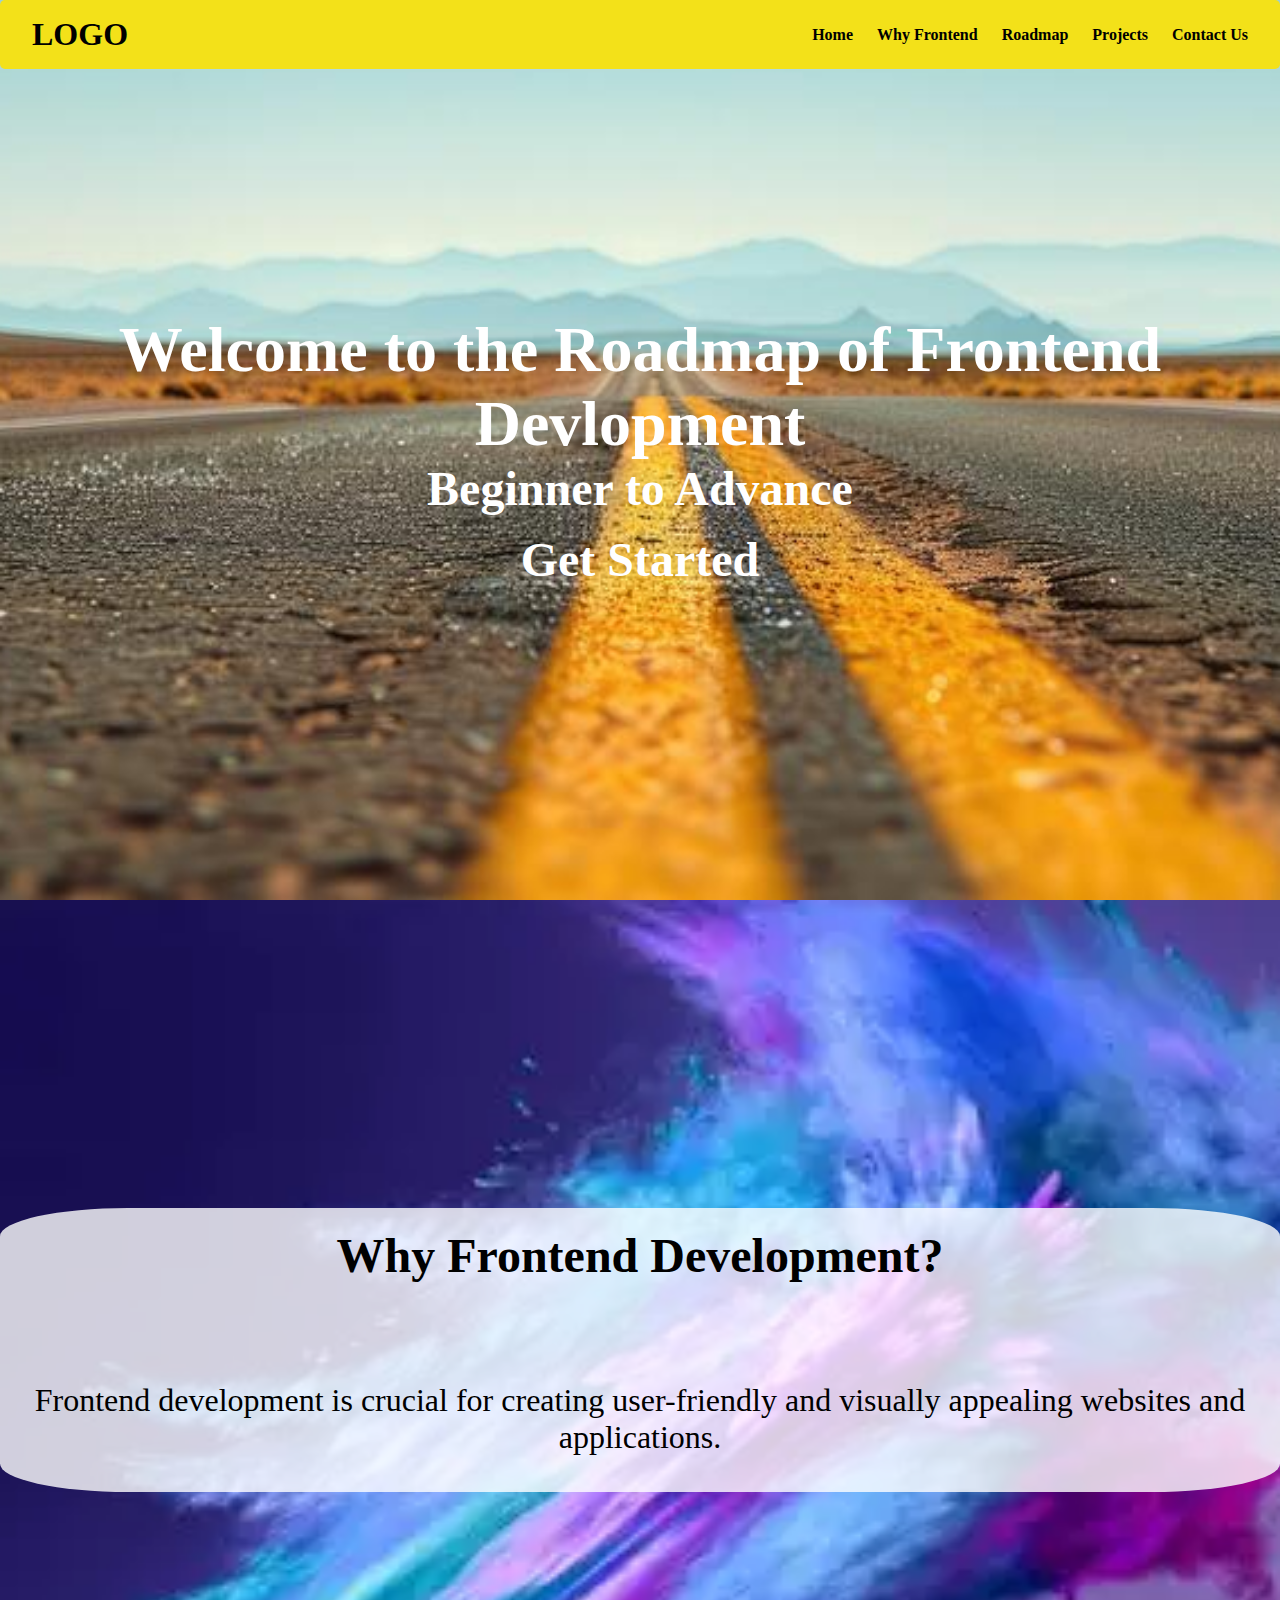
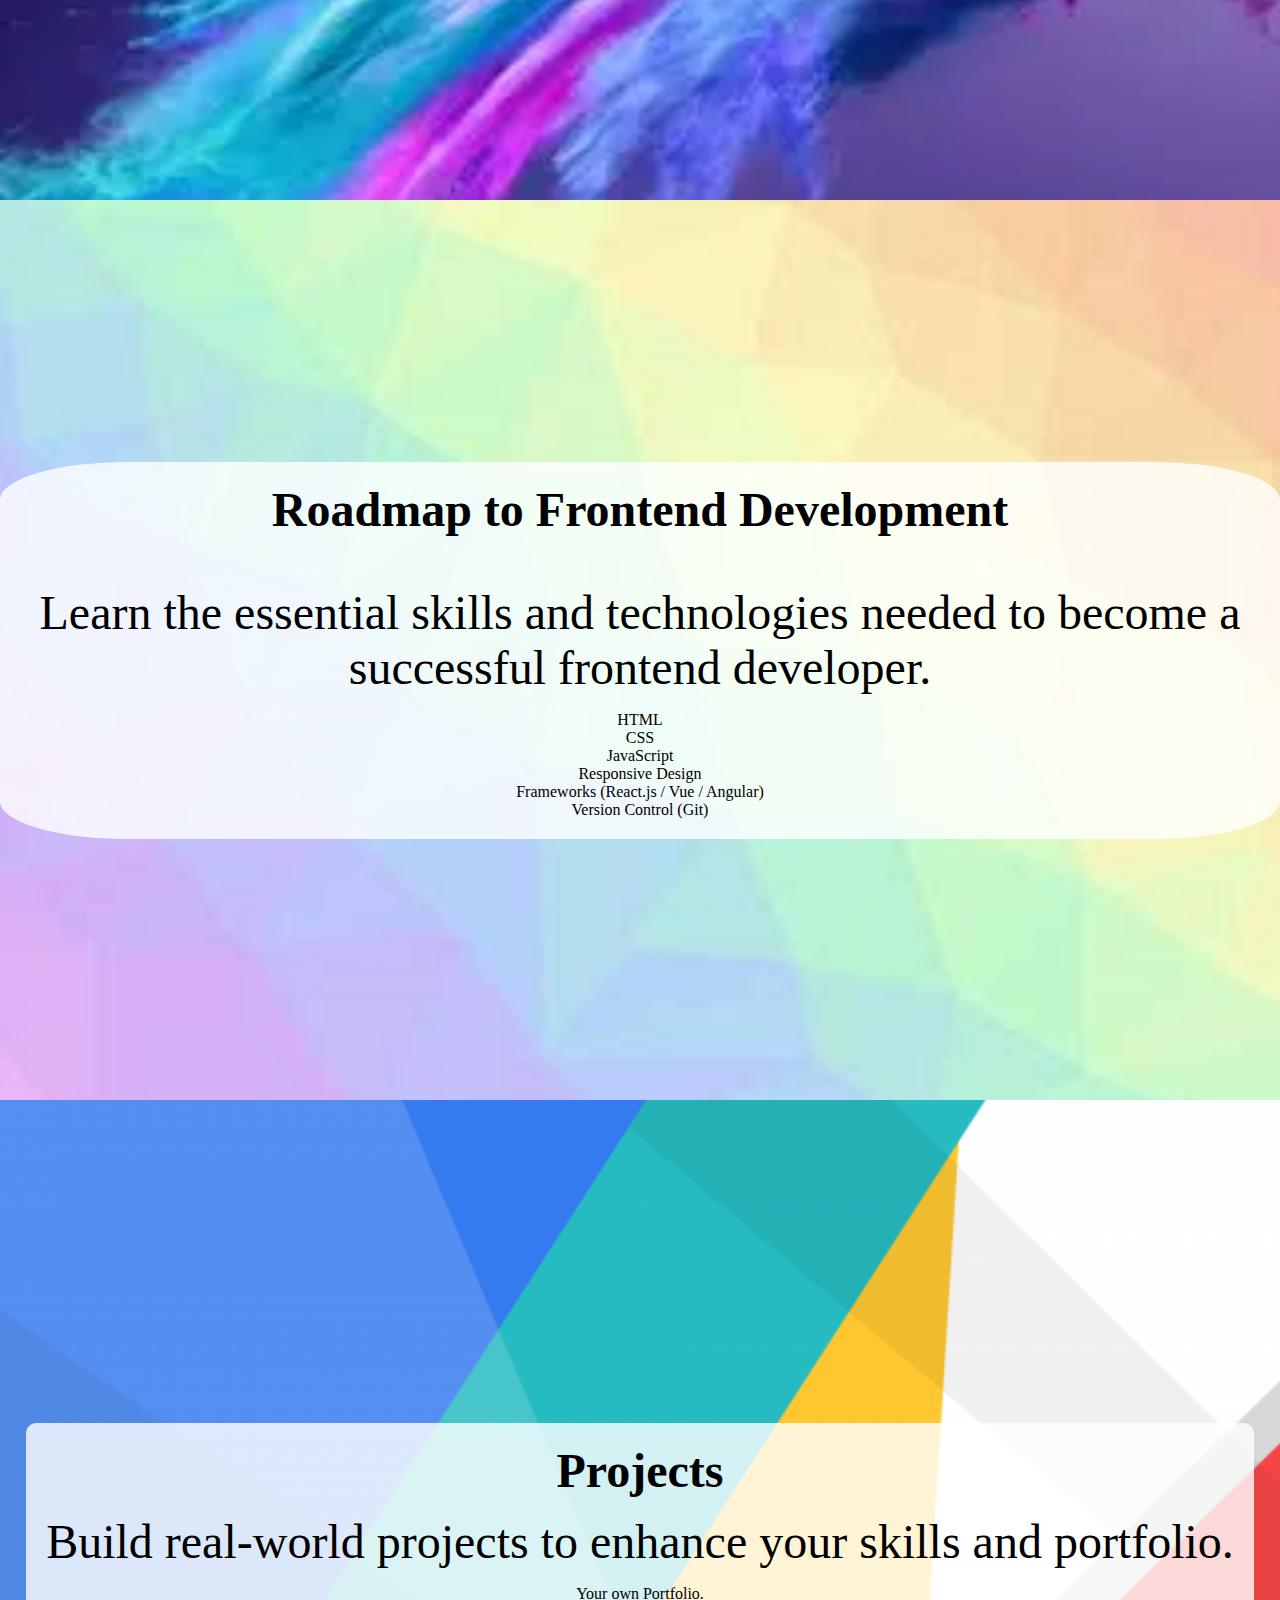
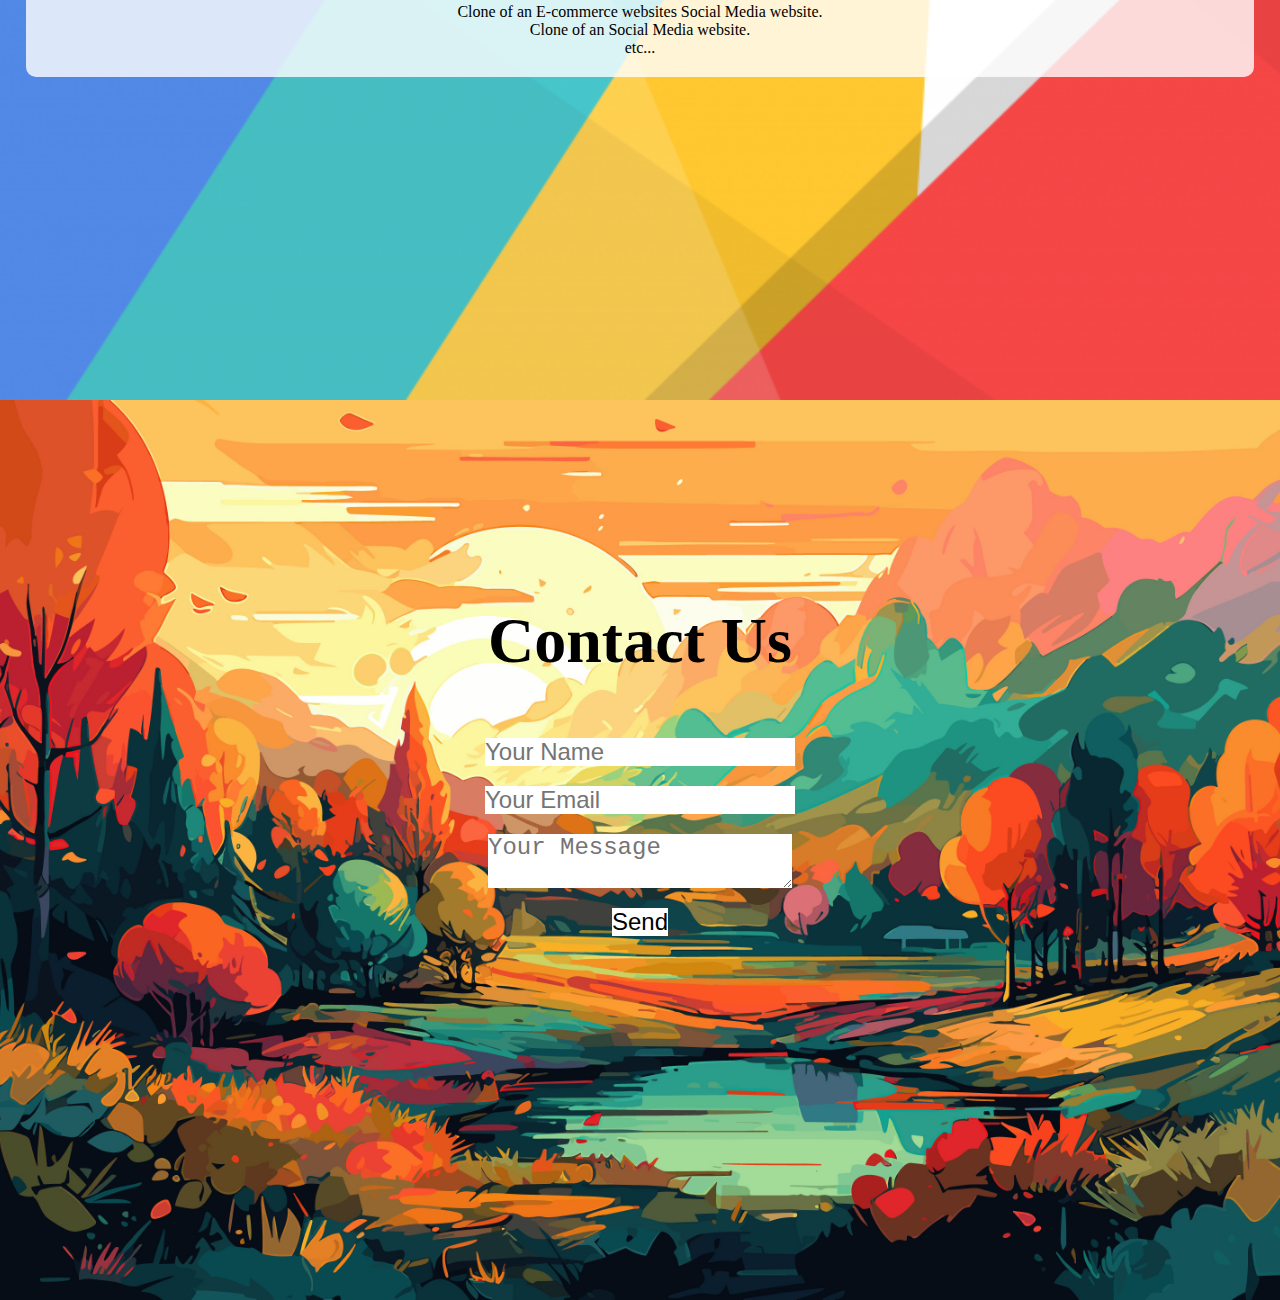
<file: Level 1/Task 2/Landing Page/index.html>
<!DOCTYPE html>
<html lang="en">
<head>
  <meta charset="UTF-8">
  <meta name="viewport" content="width=device-width, initial-scale=1.0">
  <link rel="stylesheet" href="index.css">
  <title>Document</title>
</head>
<body>
  <header>
    <nav class="navbar">
      <div class="logo">LOGO</div>
      <ul class="nav-links" id="nav-links">
        <li><a href="#" class="nav-link">Home</a></li>
        <li><a href="#Why Frontend" class="nav-link" >Why Frontend</a></li>
        <li><a href="#Roadmap" class="nav-link">Roadmap</a></li>
        <li><a href="#Projects" class="nav-link">Projects</a></li>
        <li><a href="#Contact Us" class="nav-link">Contact Us</a></li>
      </ul>
      <div class="hamburger" id="hamburger">&#9776;</div>
    </nav>
  </header>
  <main>
    <!-- hero section -->
    <section  class="hero-section">
      <div class="hero-section-content">
        <h1 class="hero-section-heading">Welcome to the Roadmap of Frontend Devlopment</h1>
        <p class="hero-para">Beginner to Advance</p>
        <a href="#Why Frontend" class="hero-get-started ">Get Started</a>
      </div>
    </section>

    <!-- Why Frontend Section -->
    <section id="Why Frontend" class="why-frontend-section">
      <div class="why-frontend-content">
       <h2 class="Why-frontend-heading">Why Frontend Development?</h2>
       <p class="Why-frontend-para">Frontend development is crucial for creating user-friendly and visually appealing websites and applications.</p>
       </div>
    </section>

    <!-- Roadmap Section -->
    <section id="Roadmap" class="roadmap-section">
      <div class="roadmap-content">
       <h2>Roadmap to Frontend Development</h2>
       <p>Learn the essential skills and technologies needed to become a successful frontend developer.</p>
       <ul class="roadmap-list">
         <li>HTML</li>
         <li>CSS</li>
         <li>JavaScript</li>
         <li>Responsive Design</li>
         <li>Frameworks (React.js / Vue / Angular)</li>
         <li>Version Control (Git)</li>
       </ul>
      </div>
    </section>

    <!-- Projects Section -->
    <section id="Projects" class="projects-section">
      <div class="projects-content">
        <h2>Projects</h2>
        <p>Build real-world projects to enhance your skills and portfolio.</p>
       <div class="projects-container">
         <div class="project">Your own Portfolio.</div>
         <div class="project">Clone of an E-commerce websites Social Media website. </div>
         <div class="project">Clone of an Social Media website.</div>
         <div class="project">etc...</div>
       </div>
      </div>
    </section>

    <!-- Contact Us Section --> 
    <section id="Contact Us" class="contact-us-section">
      <div class="contact-us-content">
       <h2>Contact Us</h2>
       <form class="contact-form">
        <input type="text" placeholder="Your Name" required>
        <input class="email" type="email" placeholder="Your Email" required>
        <textarea placeholder="Your Message" required></textarea>
        <button type="submit">Send</button>
       </form>
      </div>
    </section>
    <article></article>
    <aside></aside>
  </main>
  <footer></footer>
  <script src="index.js"></script>
</body>
</html>
</file>
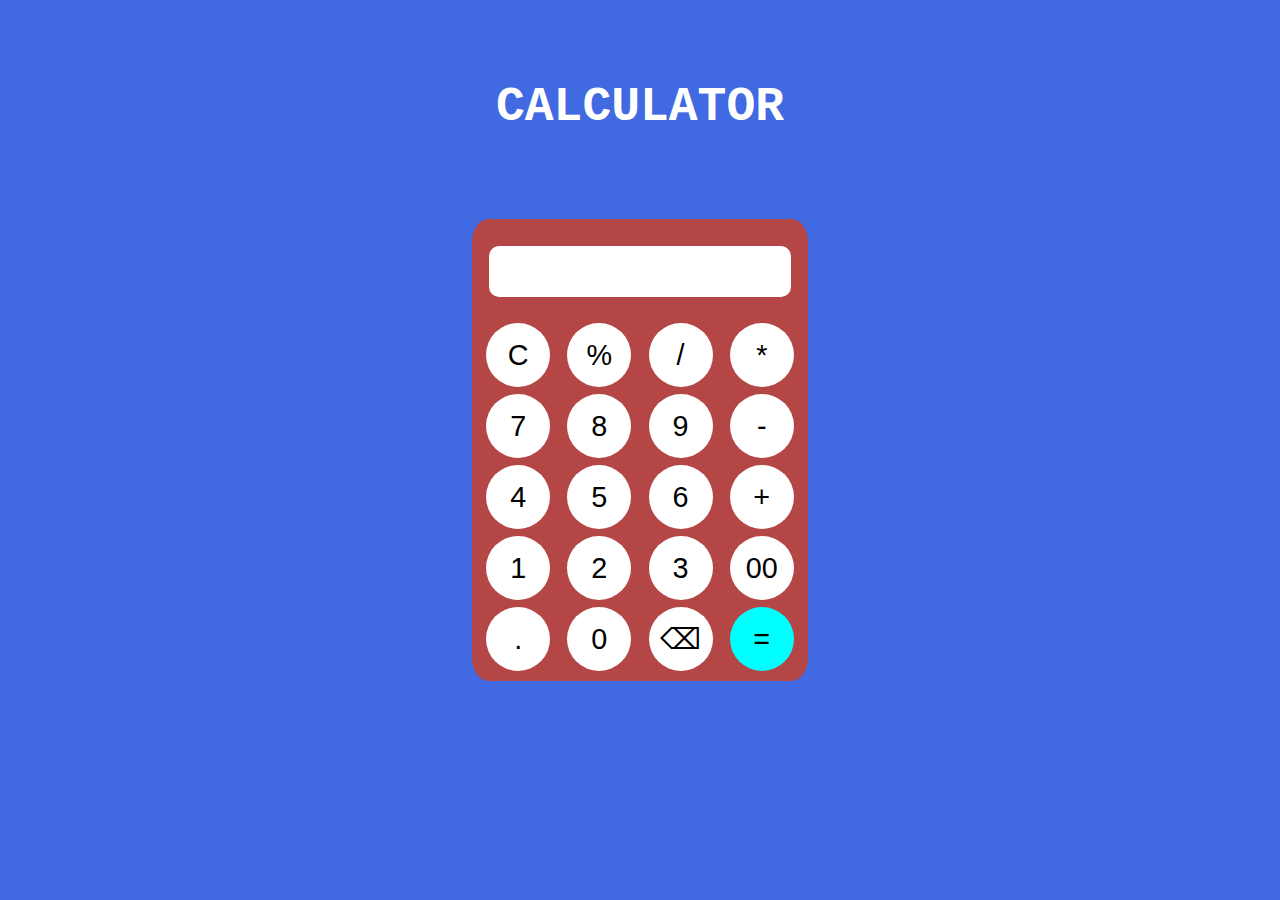
<file: Level 1/Task 3/Calculator/index.html>
<!DOCTYPE html>
<html lang="en">
  <head>
    <meta charset="UTF-8" />
    <meta name="viewport" content="width=device-width, initial-scale=1.0" />
    <link rel="stylesheet" href="index.css" />
    <title>Document</title>
  </head>
  <body>
    <header></header>
    <main>
      <section>
        <h1>CALCULATOR</h1>
        <div class="calculator-body">
          <input type="text" class="display" id="display" disabled />
          <div class="buttons">
            <button
              class="button"
              onclick="currentDisplay = ''; document.querySelector('#display').value = currentDisplay;"
            >
              C
            </button>
            <button
              class="button"
              onclick="currentDisplay += '%'; document.querySelector('#display').value = currentDisplay;"
            >
              %
            </button>
            <button
              class="button"
              onclick="currentDisplay += '/'; document.querySelector('#display').value = currentDisplay;"
            >
              /
            </button>
            <button
              class="button"
              onclick="currentDisplay += '*'; document.querySelector('#display').value = currentDisplay;"
            >
              *
            </button>
            <button
              class="button"
              onclick="currentDisplay += '7'; document.querySelector('#display').value = currentDisplay;"
            >
              7
            </button>
            <button
              class="button"
              onclick="currentDisplay += '8'; document.querySelector('#display').value = currentDisplay;"
            >
              8
            </button>
            <button
              class="button"
              onclick="currentDisplay += '9'; document.querySelector('#display').value = currentDisplay;"
            >
              9
            </button>
            <button
              class="button"
              onclick="currentDisplay += '-'; document.querySelector('#display').value = currentDisplay;"
            >
              -
            </button>
            <button
              class="button"
              onclick="currentDisplay += '4'; document.querySelector('#display').value = currentDisplay;"
            >
              4
            </button>
            <button
              class="button"
              onclick="currentDisplay += '5'; document.querySelector('#display').value = currentDisplay;"
            >
              5
            </button>
            <button
              class="button"
              onclick="currentDisplay += '6'; document.querySelector('#display').value = currentDisplay;"
            >
              6
            </button>
            <button
              class="button"
              onclick="currentDisplay += '+'; document.querySelector('#display').value = currentDisplay;"
            >
              +
            </button>
            <button
              class="button"
              onclick="currentDisplay += '1'; document.querySelector('#display').value = currentDisplay;"
            >
              1
            </button>
            <button
              class="button"
              onclick="currentDisplay 
          += '2'; document.querySelector('#display').value = currentDisplay;"
            >
              2
            </button>
            <button
              class="button"
              onclick="currentDisplay += '3'; document.querySelector('#display').value = currentDisplay;"
            >
              3
            </button>
            <button
              class="button"
              onclick="currentDisplay += '00'; document.querySelector('#display').value = currentDisplay;"
            >
              00
            </button>
            <button
              class="button"
              onclick="currentDisplay += '.'; document.querySelector('#display').value = currentDisplay;"
            >
              .
            </button>
            <button
              class="button"
              onclick="currentDisplay += '0'; document.querySelector('#display').value = currentDisplay;"
            >
              0
            </button>

            <button
              class="button"
              onclick="if(document.querySelector('#display').value){
            currentDisplay = currentDisplay.slice(0, -1);
            document.querySelector('#display').value = currentDisplay;  
          }"
            >
              ⌫
            </button>
            <button
              id="equals-to"
              onclick=" let result = eval(currentDisplay); currentDisplay=result; document.querySelector('#display').value = currentDisplay;"
            >
              =
            </button>
          </div>
        </div>
      </section>
      <article></article>
      <aside></aside>
    </main>
    <footer></footer>
    <script src="index.js"></script>
  </body>
</html>
</file>
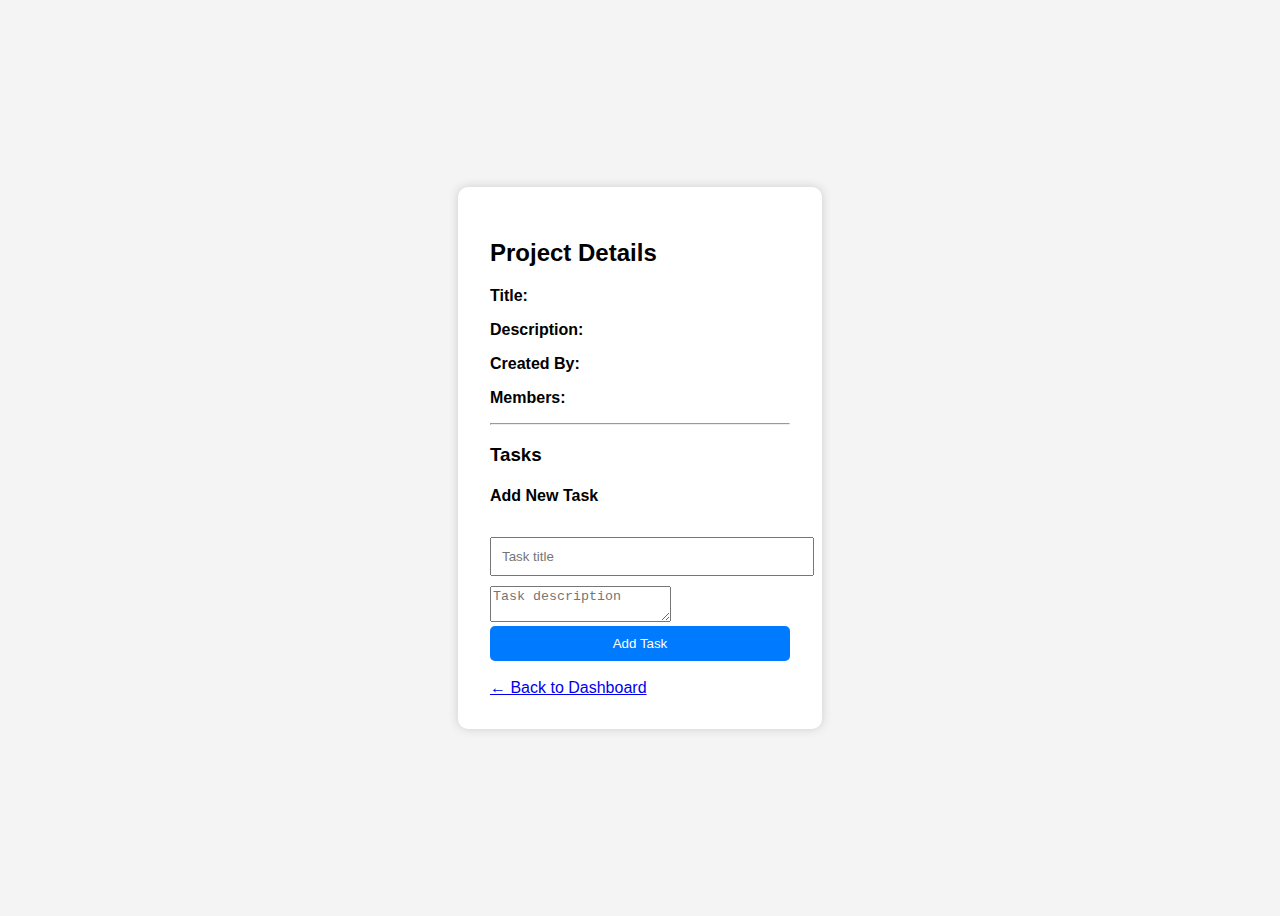
<file: Level 3/Task 2/Project Management Tool/index.html>
<!DOCTYPE html>
<html lang="en">
<head>
  <meta charset="UTF-8" />
  <title>Project Details</title>
  <link rel="stylesheet" href="styles.css" />
</head>
<body>
  <div class="container">
    <h2>Project Details</h2>
    <div id="projectDetails">
      <p><strong>Title:</strong> <span id="title"></span></p>
      <p><strong>Description:</strong> <span id="description"></span></p>
      <p><strong>Created By:</strong> <span id="createdBy"></span></p>
      <p><strong>Members:</strong></p>
      <ul id="membersList"></ul>
    </div>

    <hr />

    <h3>Tasks</h3>
    <ul id="taskList"></ul>

    <h4>Add New Task</h4>
    <form id="taskForm">
      <input type="text" id="taskTitle" placeholder="Task title" required />
      <textarea id="taskDescription" placeholder="Task description" required></textarea>
      <button type="submit">Add Task</button>
    </form>

    <br />
    <a href="dashboard.html">← Back to Dashboard</a>
  </div>

  <script src="script.js"></script>
</body>
</html>
</file>
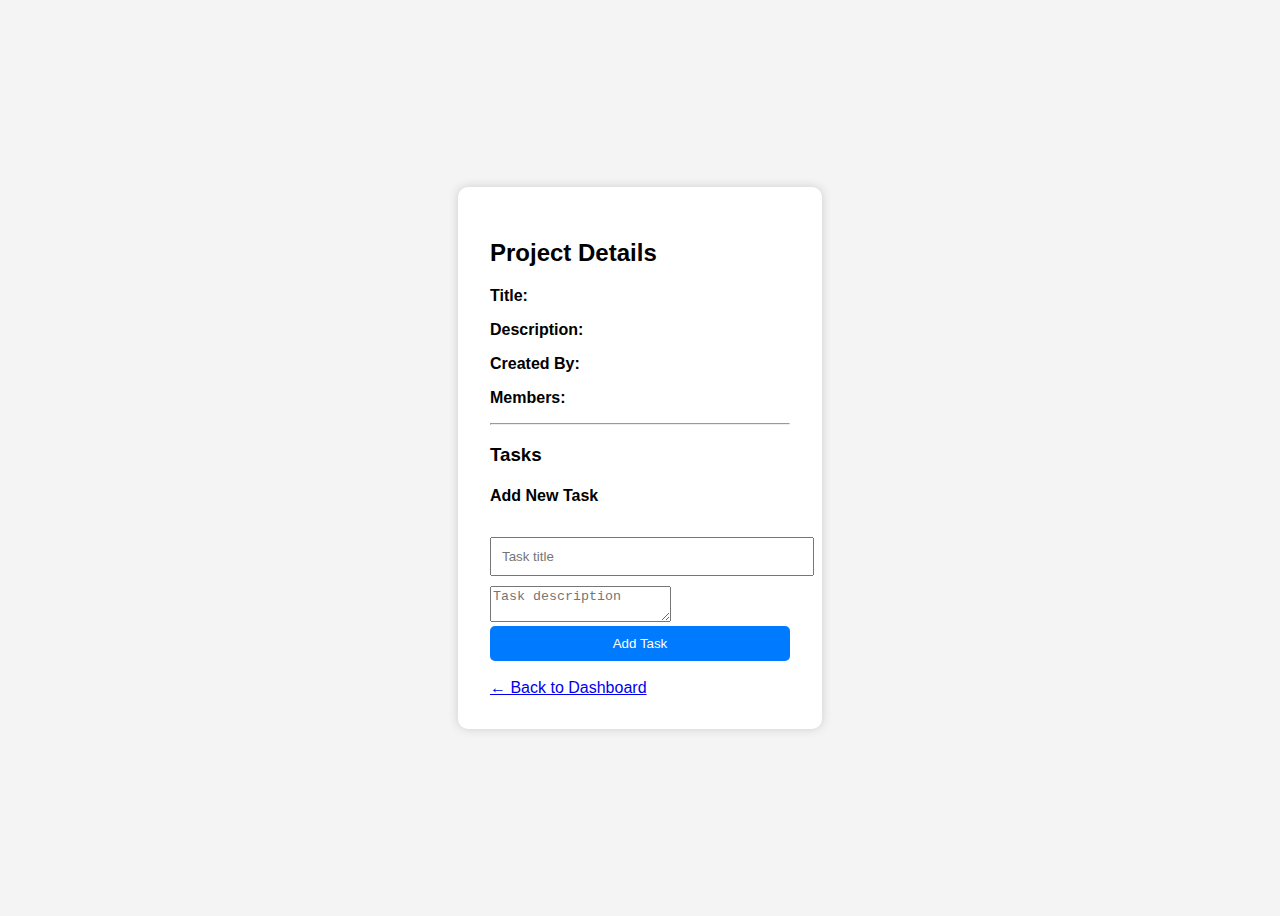
<file: Level 3/Task 2/Project Management Tool/dashboard.html>
<!DOCTYPE html>
<html lang="en">
<head>
  <meta charset="UTF-8" />
  <title>ProjectSphere | Dashboard</title>
  <link href="https://fonts.googleapis.com/css2?family=Poppins:wght@400;600&display=swap" rel="stylesheet">
  <style>
    body {
      margin: 0;
      font-family: 'Poppins', sans-serif;
      background: #f0f4f8;
      color: #333;
    }

    header {
      background: linear-gradient(135deg, #4a90e2, #0077c2);
      padding: 60px 20px 40px;
      text-align: center;
      color: white;
      box-shadow: 0 2px 8px rgba(0,0,0,0.1);
      position: relative;
    }

    header h1 {
      margin: 0;
      font-size: 36px;
      font-weight: 600;
      letter-spacing: 1px;
    }

    header p {
      font-size: 16px;
      margin: 10px 0 10px;
      color: #e0f0ff;
    }

    #userEmail {
      font-size: 14px;
      color: #d6edff;
      display: block;
    }

    .logout-container {
      text-align: right;
      margin-top: 10px;
      margin-right: 20px;
    }

    #logoutBtn {
      background-color: #ff5c5c;
      border: none;
      color: white;
      padding: 6px;
      font-size: 12px;
      border-radius: 50%;
      width: 32px;
      height: 32px;
      cursor: pointer;
      display: inline-flex;
      align-items: center;
      justify-content: center;
    }

    #logoutBtn:hover {
      background-color: #d43f3f;
    }

    main {
      max-width: 850px;
      margin: 40px auto;
      padding: 30px;
      background: white;
      border-radius: 12px;
      box-shadow: 0 4px 20px rgba(0,0,0,0.05);
    }

    h3 {
      color: #0077c2;
      margin-top: 30px;
    }

    form {
      margin-bottom: 25px;
    }

    input, select, button {
      display: block;
      width: 100%;
      margin-top: 10px;
      margin-bottom: 15px;
      padding: 12px;
      font-size: 16px;
      border: 1px solid #ccc;
      border-radius: 6px;
      box-sizing: border-box;
    }

    button {
      background-color: #0077c2;
      color: white;
      border: none;
      cursor: pointer;
      transition: background 0.3s ease;
    }

    button:hover {
      background-color: #005fa3;
    }

    ul {
      padding-left: 20px;
    }

    #projectMsg,
    #taskMsg {
      font-size: 14px;
      color: green;
    }

    #task-list {
      margin-top: 15px;
    }
  </style>
</head>
<body>

  <header>
    <h1>🌟 Welcome to ProjectSphere Dashboard 🌟</h1>
    <p>Manage your projects and tasks efficiently!</p>
    <span id="userEmail">user@example.com</span>

    <div class="logout-container">
      <button id="logoutBtn" title="Logout">⎋</button>
    </div>
  </header>

  <main>
    <h3>📌 Create a New Project</h3>
    <form id="createProjectForm">
      <input type="text" id="projectTitle" placeholder="Enter project title" required />
      <input type="text" id="projectDesc" placeholder="Enter project description" required />
      <button type="submit">Create Project</button>
      <p id="projectMsg"></p>
    </form>

    <h3>📋 Your Projects</h3>
    <ul id="projectList"></ul>

    <h3>✅ Add a Task to Selected Project</h3>
    <input type="hidden" id="selected-project-id" />
    <form id="task-form">
      <input type="text" id="task-title" placeholder="Enter task title" required />
      <input type="text" id="task-desc" placeholder="Enter task description" required />
      <select id="assigned-to" required>
        <option value="">-- Select a user --</option>
      </select>
      <button type="submit">Add Task</button>
      <p id="taskMsg"></p>
    </form>

    <h3>📂 Project Tasks</h3>
    <div id="task-list"></div>
  </main>

  <script src="dashboard.js"></script>
</body>
</html>
</file>
<file: Level 1/Task 2/Landing Page/index.css>
*{
  padding: 0;
  margin: 0;
  box-sizing: border-box;
}
body{
  /* font-family: Arial, sans-serif; */
  /* line-height: 1.6; */
  scroll-behavior: smooth;
}
header {
  position: fixed;
  top: 0;
  width: 100%;
  /* background: #333; */
  z-index: 1000;
}
/* p{
  font-size: 2rem;
} */
.navbar{
  background-color: rgb(243, 225, 25);
  display: flex;
  justify-content: space-between;
  align-items: center;
  padding: 1rem 2rem;
  border-radius: 5px;
}
.logo{
   color: black;
  cursor: pointer;
  font-size: 2rem;
  font-weight: bold;
  transition:all 1s ease-in-out 0.3s;
}
.logo:hover{
  font-size: 2.5rem;
  color: rgb(246, 0, 0);
  transform: rotate(360deg);
}
#nav-links li a{
  text-decoration: none;
  color: black;
  font-weight: bold;
  transition: color 0.3s;
  transition: #09ff26 0s ease-in-out o.3s;
}
#nav-links li a:hover{
  color: #ff0000;
}

#nav-links{
  display: flex;
  list-style: none;
  gap: 1.5rem;
}
.hamburger {
  display: none;
  font-size: 2rem;
  color: rgb(255, 255, 255);
  cursor: pointer;
}
@media (max-width: 768px) {
  #nav-links {
    display: none;
    flex-direction: column;
    background: #ffffff;
    position: absolute;
    top: 60px;
    right: 0;
    width: 150px;
    padding: 2rem;
  }
    #nav-links.show {
    display: flex;
  }

  .hamburger {
    display: block;
  }
}
.hero-para{
  color: #ffffff;
  font-size: 3rem;
  font-weight: 600;
}
.hero-section-content h1{
  color: #ffffff;
  font-size: 4rem;
  font-weight: 900;
}
.hero-get-started{
  color: #ffffff;
  align-self: center;
  background-color: rgba(255, 255, 255, 0);
  font-size: 3rem;
  font-weight: 600;
  padding: 10px 20px;
  border: none;
  text-decoration: none;
}
.hero-get-started:hover{
  color: black;
  background-color: rgb(243, 225, 25);
  border-radius: 2%;
  cursor: pointer;
  border: none;
}

.hero-section{
  background-image: url(pic4.jpg);
}

.why-frontend-section{
  background-image: url(pic11.png);
}
.why-frontend-content{
  position: relative;
  z-index: 2;
  padding: 20px;
  background-color: rgba(255, 255, 255, 0.8);
  border-radius: 10%;
}

.Why-frontend-heading{
  font-size: 3rem;
  font-weight: 900;
  margin-bottom: 8%;
}
.Why-frontend-para{
  font-size: 2rem;
  font-weight: 400;
}
.roadmap-section{
   background-image:  url('pic1.jpg');
}
.roadmap-section h2 {
  color: #000000;
  font-size: 3rem;
  margin-bottom: 3rem;
  z-index: 2;
}
.roadmap-list:hover{
  background-color: rgb(243, 225, 25);
  font-size: 1.5rem;
}
.roadmap-content{
  position: relative;
  z-index: 2;
  padding: 20px;
  background-color: rgba(255, 255, 255, 0.8);
  border-radius: 10%;
}
.roadmap-content li{
  list-style: none;
}
.projects-section{
  background-image: url(pic2.png);
}
.projects-container:hover{
  background-color: rgb(255, 208, 0);
  font-size: 1.5rem;
}

.projects-content{
  position: relative;
  z-index: 2;
  padding: 20px;
  background-color: rgba(255, 255, 255, 0.8);
  border-radius: 10px;
}
.projects-content h2,p{
  color: #000000;
  font-size: 3rem;
  margin-bottom: 1rem;
  z-index: 2;
}
.contact-us-section{
  background-image: url(pic10.jpg);
}

.contact-us-section h2{
  color: #000000;
  font-size: 4rem;
  transform: translateY(-100px);
}
.contact-form input,textarea,button{
  font-size: 1.5rem;
  border: none;
  margin: 10px;
  background-color: #ffffff;
  color: rgb(0, 0, 0);
  transform: translateY(50px);
}
.contact-form button:active{
  background-color: #00ff0d;
}
 .contact-form{
  display: flex;
  flex-direction: column;
  align-items: center;
  justify-content: center;
  transform: translateY(-100px);
 }

.contact-us-section,.projects-section,.roadmap-section,.why-frontend-section, .hero-section {
  background-repeat: no-repeat;
  background-size: cover;
  background-position: center;
  min-height: 100vh;
  min-width: 100vw;

  display: flex;
  justify-content: center;
  align-items:center ;
  text-align: center;
}
</file>
<file: Level 1/Task 3/Calculator/index.css>
*{
  box-sizing: border-box;
  margin: 0;
  padding: 0;
  background-color: royalblue;
  /* position:absolute; */
  z-index: 1;
}
.extra{
  visibility: hidden;
}

/* .calculator-body{
  background-color: rgb(180, 70, 70);
  height: 29rem;
  width: 21rem;
  border-radius: 5%;
  position: absolute;
  transform: translate(-50%, -50%);
  top: 50%;
  left: 50%;
  z-index: 2;
} */
.calculator-body {
  background-color: rgb(180, 70, 70);
  width: 90vw;
  max-width: 21rem;
  height: auto;
  aspect-ratio: 3 / 4; /* Keeps the aspect ratio similar to your original */
  border-radius: 5%;
  position: absolute;
  transform: translate(-50%, -50%);
  top: 50%;
  left: 50%;
  z-index: 2;
}
.display{
  color: #000;
  width: 90%;
  height: 3.2rem;
  border-radius: 10px;
  text-align: right;
  margin-left: 5%;
  margin-top: 8%;
  font-size: 2rem;
  border: none;
  background-color: rgb(255, 255, 255);
  margin-bottom: 1rem;
}
/* .buttons{
  display: grid;
  grid-template-columns: repeat(4, 1fr);
  gap: 10px;
  padding: 10px;
  margin-left: 10%;} */
  .buttons{
  background-color: rgb(180, 70, 70);  
  gap: 7px;  
  margin: 10px 4px;
  display: flex;
  justify-content: space-evenly;
  flex-wrap: wrap;
}
button{
  width: 4rem;
  height: 4rem;
  border-radius: 50%;
  background-color: rgb(255, 255, 255);
  border: none;
  font-size: 1.8rem;
  cursor: pointer;
}
#equals-to{
  background-color: aqua;
}
h1{
  text-align: center;
  color: white;
  font-size: 3rem;
  margin-top: 5rem;
  font-family: 'Courier New', Courier, monospace;
  font-weight: 900;
}
</file>
<file: Level 3/Task 2/Project Management Tool/styles.css>
body {
  font-family: Arial, sans-serif;
  background: #f4f4f4;
  display: flex;
  justify-content: center;
  align-items: center;
  height: 100vh;
}

.container {
  background: white;
  padding: 2rem;
  border-radius: 10px;
  box-shadow: 0 0 10px #ccc;
  width: 300px;
}

input {
  width: 100%;
  padding: 10px;
  margin: 10px 0;
}

button {
  width: 100%;
  padding: 10px;
  background: #007bff;
  color: white;
  border: none;
  border-radius: 5px;
}

#msg {
  color: red;
  margin-top: 10px;
}
</file>
